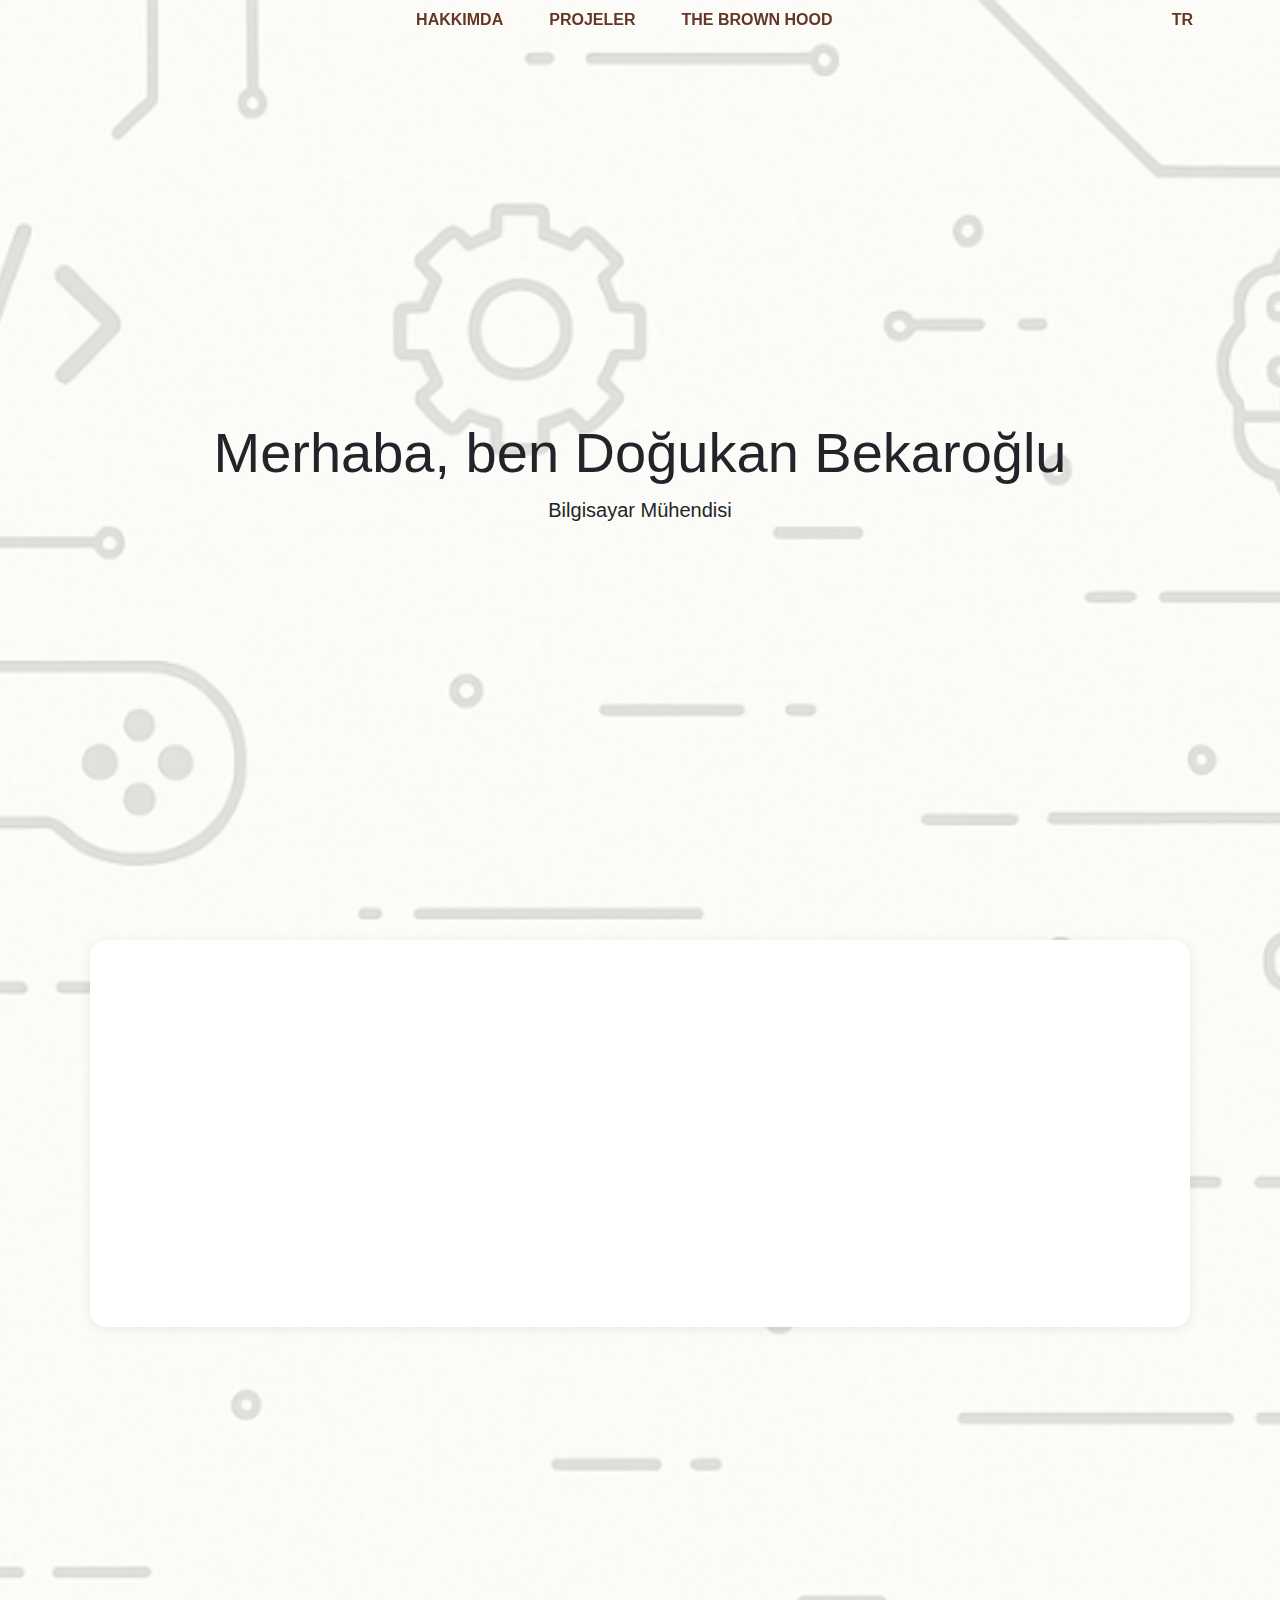
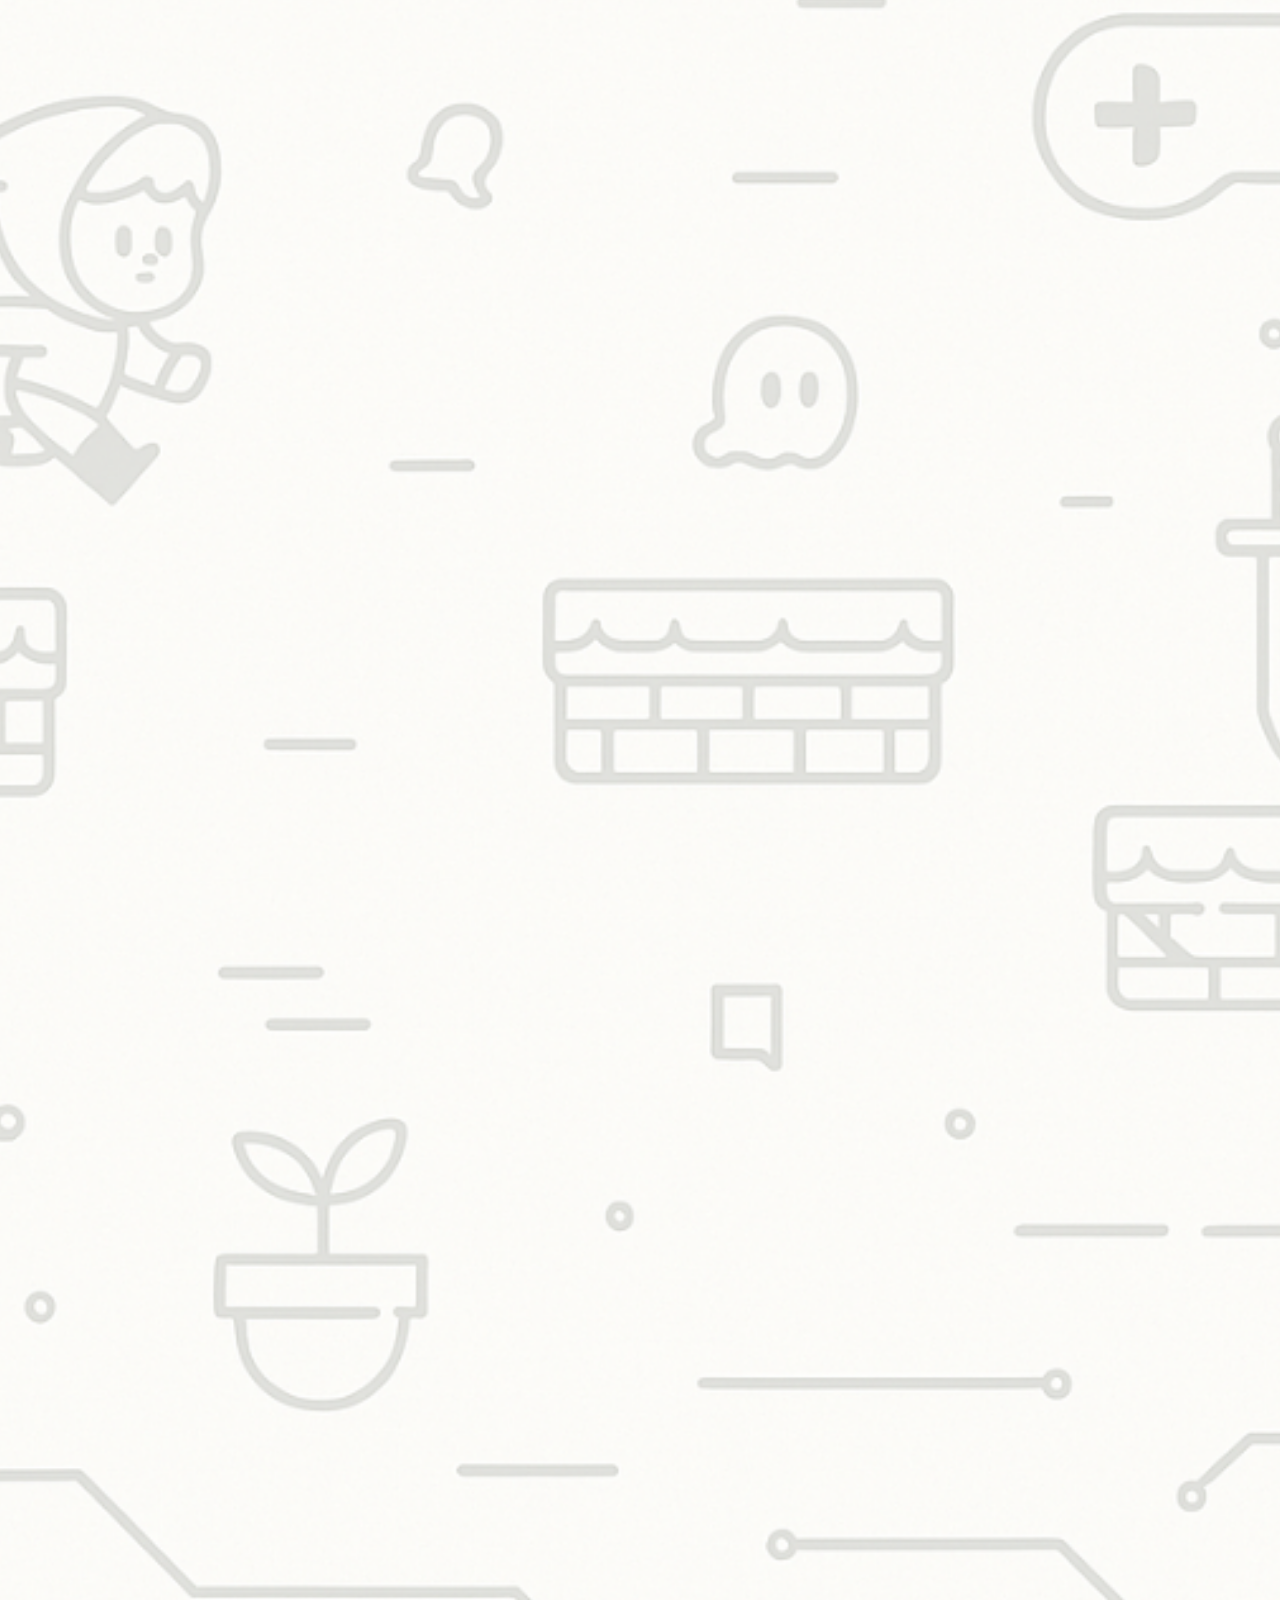
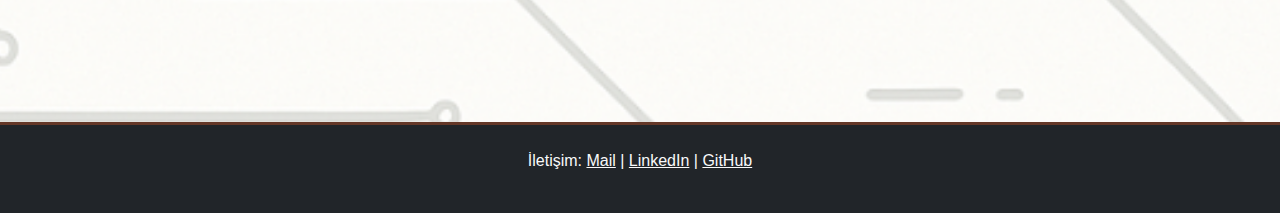
<file: index.html>
<!DOCTYPE html>
<html lang="tr">
  <head>
    <!-- Google tag (gtag.js) -->
<script async src="https://www.googletagmanager.com/gtag/js?id=G-909PTW9173"></script>
<script>
  window.dataLayer = window.dataLayer || [];
  function gtag(){dataLayer.push(arguments);}
  gtag('js', new Date());

  gtag('config', 'G-909PTW9173');
</script>
    <meta charset="UTF-8">
    <meta name="viewport" content="width=device-width, initial-scale=1">
  
    <!-- SEO Temel Etiketler -->
    <meta name="description" content="Doğukan Bekaroğlu'nun kişisel web sitesi. Oyun geliştirme, yazılım projeleri, deneyimler ve daha fazlası.">
    <meta name="keywords" content="Doğukan Bekaroğlu, Yazılım, Oyun Geliştirme, Unity, C#, CV, Projeler, Portfolio">
    <meta name="author" content="Doğukan Bekaroğlu">
    <meta name="robots" content="index, follow">
  
    <!-- Open Graph Meta Etiketleri (Sosyal Medya) -->
    <meta property="og:title" content="Doğukan Bekaroğlu - Kişisel Web Sitesi">
    <meta property="og:description" content="Unity ile oyun geliştiren yazılım mühendisi Doğukan Bekaroğlu'nun projelerini keşfedin.">
    <meta property="og:url" content="https://dogukanbekaroglu.com">
    <meta property="og:type" content="website">
    
    <!-- Favicon -->
    <link rel="icon" href="favicon.ico" type="image/x-icon">
  
    <title>Doğukan Bekaroğlu</title>
    
    <link rel="stylesheet" href="https://cdn.jsdelivr.net/npm/bootstrap@5.3.3/dist/css/bootstrap.min.css">
    <link rel="stylesheet" href="style.css">
  </head>
<body data-bs-theme="light">

  <!-- Navbar -->
  <nav class="navbar navbar-expand-lg fixed-top bg-transparent shadow-none">
    <div class="container">
      <button class="navbar-toggler" data-bs-toggle="collapse" data-bs-target="#navMenu">
        <span class="navbar-toggler-icon"></span>
      </button>
      <div class="collapse navbar-collapse" id="navMenu">
        <ul class="navbar-nav mx-auto mb-2 mb-lg-0">
          <li class="nav-item"><a class="nav-link" href="#about" id="aboutNav">Hakkımda</a></li>
          <li class="nav-item"><a class="nav-link" href="#projects" id="projectsNav">Projeler</a></li>
          <li class="nav-item"><a class="nav-link" href="#featured" id="featuredNav">The Brown Hood</a></li>
        </ul>
        <!-- Dil seçici butonunu tıklanabilir yapıyoruz -->
        <div class="d-flex align-items-center">
          <span id="langSelector" class="lang-selector" style="cursor: pointer;">TR</span>
        </div>
      </div>
    </div>
  </nav>
  



  <!-- Hero -->
  <section class="vh-100 d-flex align-items-center justify-content-center flex-column" id="hero">
    <h1 class="display-4">Merhaba, ben Doğukan Bekaroğlu</h1>
    <p class="lead">Bilgisayar Mühendisi</p>
  </section>

  <!-- Hakkında -->
  <section class="container-box" id="about">
    <div class="row align-items-center">
      <div class="col-md-6 fade-in">
        <h2>Hakkımda</h2>
        <p>Bilgisayar Mühendisliği mezunuyum. C, C++, C#, HTML, CSS ve SQL gibi çeşitli programlama dillerinde eğitim aldım. 
          Üniversite yıllarımda MVC yapısıyla çalışan web projeleri geliştirdim ve Flutter ile Arduino tabanlı robot kontrol sistemleri üzerinde çalıştım. 
          İstanbul Büyükşehir Belediyesi’nde büyük veri analizi ve veri ambarı yönetimi konularında staj yaparak ETL süreçleri ve ilgili araçlar hakkında temel bilgi edindim. 
          Zeytinburnu Belediyesi’nde ise PHP, jQuery ve Bootstrap kullanarak küçük ölçekli web uygulamaları geliştirdim. 
          Şu anda aktif olarak oyun geliştirmeye odaklanıyor, Unity ve C# üzerine çalışmalar yapıyor ve yeni teknolojileri yakından takip ederek kendimi sürekli geliştiriyorum.</p>
      </div>
      <div class="col-md-6 text-center fade-in">
        <img src="img/(1).jpg" alt="Profil Fotoğrafı" class="img-fluid rounded-circle" style="max-width: 250px;">
      </div>
    </div>
  </section>
  <!-- Projeler -->
<section class="container-box fade-in" id="projects">
  <h2 class="text-center mb-4">Projeler</h2>
  <div class="row fade-in">
    <div class="col-md-4">
      <div class="card mb-4 card-1">
        <div class="card-body">
          <a href="https://github.com/Dogukan-Bkr/KeyKeeper?tab=readme-ov-file" target="_blank"class="btn btn-primary">GitHub</a>
        </div>
      </div>
    </div>
    <div class="col-md-4">
      <div class="card mb-4 card-2">
        <div class="card-body">
          <a href="https://github.com/Dogukan-Bkr/Memory-Hunt?tab=readme-ov-file" target="_blank"class="btn btn-primary">GitHub</a>
        </div>
      </div>
    </div>
    <div class="col-md-4">
      <div class="card mb-4 card-3">
        <div class="card-body">
          <a href="https://github.com/Dogukan-Bkr/Dungeon-of-the-Forgotten" target="_blank"class="btn btn-primary">GitHub</a>
        </div>
      </div>
    </div>
    <div class="col-md-4">
      <div class="card mb-4 card-4">
        <div class="card-body">
          <a href="https://github.com/Dogukan-Bkr/FPS_3D_ProtectYourHouse" target="_blank"class="btn btn-primary">GitHub</a>
        </div>
      </div>
    </div>
    <div class="col-md-4">
      <div class="card mb-4 card-5">
        <div class="card-body">
          <a href="https://github.com/Dogukan-Bkr/Forbidden-Box" target="_blank"class="btn btn-primary">GitHub</a>
        </div>
      </div>
    </div>
    <div class="col-md-4">
      <div class="card mb-4 card-6">
        <div class="card-body">
          <a href="https://github.com/Dogukan-Bkr/Viral-Defense" target="_blank"class="btn btn-primary">GitHub</a>
        </div>
      </div>
    </div>
  </div>
</section>


  <!-- Son Proje -->
<section class="container-box fade-in" id="featured">
  <div class="container fade-in text-center">
      <!-- Başlık -->
      <h3 class="mb-4" id="featuredTitle">The Brown Hood</h3>

      <!-- Açıklama yazısı -->
     <p id="project1" class="mb-4">
       Unity ve C# kullanarak sıfırdan kapsamlı bir 2D platform oyunu geliştirdim. Oyunun temel mekanikleri arasında ileri, geri gitme, zıplama, çift zıplama, dash, tırmanma ve saldırı kombinasyonları yer alıyor. Bu mekanikler, oyuncuya zengin bir hareket özgürlüğü sunuyor.
     </p>
   
     <p id="project2" class="mb-4">
       Farklı düşman türleri (örümcek, yarasa, domuz gibi) için AI algoritmaları geliştirildi ve her bir düşman türüne özgü hareket ve etkileşim durumu tanımlandı. Ayrıca, oyuncunun deneyimini zenginleştiren can, eşya, silah UI sistemleri oyun mekaniğiyle entegre edildi.
     </p>
   
     <p id="project3" class="mb-4">
       Oyun içi bir mağaza (blacksmith) sistemi oluşturuldu. Bu mağazadan coin veya reklam karşılığında ürün alınabiliyor. Oyunun etkileşimli öğeleri arasında kırılabilir kutular, toplanabilir nesneler ve sağlık çadırları gibi unsurlar yer almakta. Bu öğeler, oyuncunun oyun dünyasında daha fazla etkileşimde bulunmasına olanak tanıyor.
     </p>
   
     <p id="project4" class="mb-4">
       Toplamda üç farklı seviye tasarlandı ve her biri kendine özgü müzikler ve görsellerle donatıldı. Seviye geçişlerinde checkpoint ve ölüm mantığı entegre edilerek, oyuncu deneyimi daha dinamik hale getirildi.
     </p>
   
     <p id="project5" class="mb-4">
       Oyunun ses tasarımı da önemsenmiş olup, tüm ses kaynakları için müzik ve efektlerin credit sahnesinde belirtilmesi sağlanmıştır. DOTween kullanılarak geçiş efektleri, fade animasyonları ve genel kullanıcı deneyimi iyileştirmeleri yapıldı. Bu sayede oyun, görsel ve işitsel açıdan daha zengin bir deneyim sunuyor.
     </p>
   
     <p id="project6" class="mb-4">
       Oyun, Play Store'da yayımlanmak üzere hazırlanıyor. Henüz kapalı test aşamasında.
     </p>
  

    <!-- Karosel -->
    <div id="carouselImages" class="carousel slide mx-auto" data-bs-ride="carousel" style="max-width: 600px;">
      <div class="carousel-inner">
        <div class="carousel-item active">
          <img src="img/projeler/The Brown Hood/(1).png" class="d-block w-100" alt="The Brown Hood 1">
        </div>
        <div class="carousel-item">
          <img src="img/projeler/The Brown Hood/(2).png" class="d-block w-100" alt="The Brown Hood 2">
        </div>
        <div class="carousel-item">
          <img src="img/projeler/The Brown Hood/(3).png" class="d-block w-100" alt="The Brown Hood 3">
        </div>
        <div class="carousel-item">
          <img src="img/projeler/The Brown Hood/(4).png" class="d-block w-100" alt="The Brown Hood 4">
        </div>
        <div class="carousel-item">
          <img src="img/projeler/The Brown Hood/(5).png" class="d-block w-100" alt="The Brown Hood 5">
        </div>
        <div class="carousel-item">
          <img src="img/projeler/The Brown Hood/(20).png" class="d-block w-100" alt="The Brown Hood 20">
        </div>
        <div class="carousel-item">
          <img src="img/projeler/The Brown Hood/(6).png" class="d-block w-100" alt="The Brown Hood 6">
        </div>
        <div class="carousel-item">
          <img src="img/projeler/The Brown Hood/(7).png" class="d-block w-100" alt="The Brown Hood 7">
        </div>
        <div class="carousel-item">
          <img src="img/projeler/The Brown Hood/(8).png" class="d-block w-100" alt="The Brown Hood 8">
        </div>
        <div class="carousel-item">
          <img src="img/projeler/The Brown Hood/(9).png" class="d-block w-100" alt="The Brown Hood 9">
        </div>
        <div class="carousel-item">
          <img src="img/projeler/The Brown Hood/(10).png" class="d-block w-100" alt="The Brown Hood 10">
        </div>
        <div class="carousel-item">
          <img src="img/projeler/The Brown Hood/(11).png" class="d-block w-100" alt="The Brown Hood 11">
        </div>
        <div class="carousel-item">
          <img src="img/projeler/The Brown Hood/(12).png" class="d-block w-100" alt="The Brown Hood 12">
        </div>
        <div class="carousel-item">
          <img src="img/projeler/The Brown Hood/(13).png" class="d-block w-100" alt="The Brown Hood 13">
        </div>
        <div class="carousel-item">
          <img src="img/projeler/The Brown Hood/(14).png" class="d-block w-100" alt="The Brown Hood 14">
        </div>
        <div class="carousel-item">
          <img src="img/projeler/The Brown Hood/(15).png" class="d-block w-100" alt="The Brown Hood 15">
        </div>
        <div class="carousel-item">
          <img src="img/projeler/The Brown Hood/(16).png" class="d-block w-100" alt="The Brown Hood 16">
        </div>
        <div class="carousel-item">
          <img src="img/projeler/The Brown Hood/(17).png" class="d-block w-100" alt="The Brown Hood 17">
        </div>
        <div class="carousel-item">
          <img src="img/projeler/The Brown Hood/(18).png" class="d-block w-100" alt="The Brown Hood 18">
        </div>
        <div class="carousel-item">
          <img src="img/projeler/The Brown Hood/(19).png" class="d-block w-100" alt="The Brown Hood 19">
        </div>
      </div>
      <button class="carousel-control-prev" type="button" data-bs-target="#carouselImages" data-bs-slide="prev">
        <span class="carousel-control-prev-icon" aria-hidden="true"></span>
        <span class="visually-hidden">Önceki</span>
      </button>
      <button class="carousel-control-next" type="button" data-bs-target="#carouselImages" data-bs-slide="next">
        <span class="carousel-control-next-icon" aria-hidden="true"></span>
        <span class="visually-hidden">Sonraki</span>
      </button>
    </div>
    <div class="mt-5">
      <a href="https://github.com/Dogukan-Bkr/The-Brown-Hood" target="_blank" class="btn btn-primary">GitHub</a>
    </div>
  </div>
</section>


  <!-- Footer -->
  <footer class="bg-dark text-light text-center py-4">
    <div class="container">
      <p>İletişim: <a href="mailto:dogukanbekaroglu5228@gmail.com" class="text-light">Mail</a> | 
      <a href="https://www.linkedin.com/in/doğukan-bekaroğlu-34b973292" target="_blank" class="text-light">LinkedIn</a> | 
      <a href="https://github.com/Dogukan-Bkr" target="_blank" class="text-light">GitHub</a>  
    </div>
  </footer>

  <script src="https://cdn.jsdelivr.net/npm/bootstrap@5.3.3/dist/js/bootstrap.bundle.min.js"></script>
  <script src="script.js"></script>
</body>
</html>
</file>
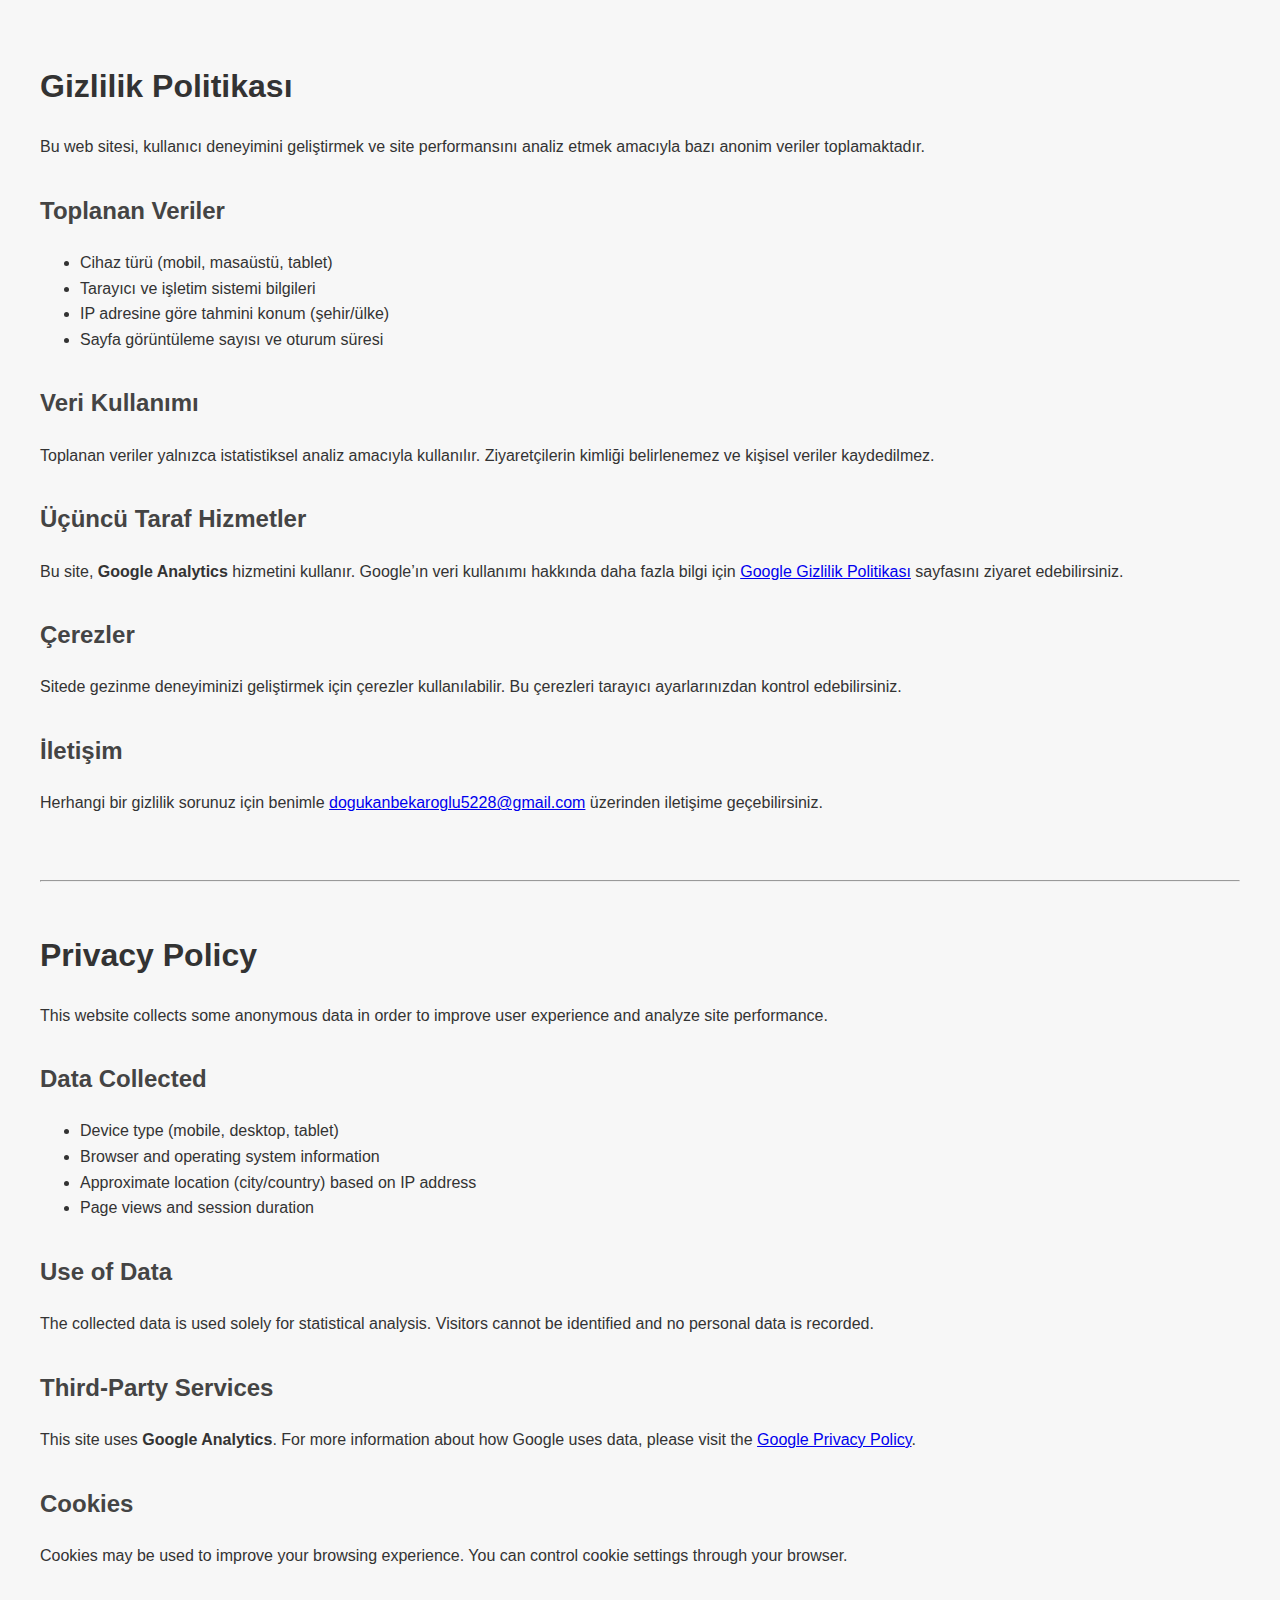
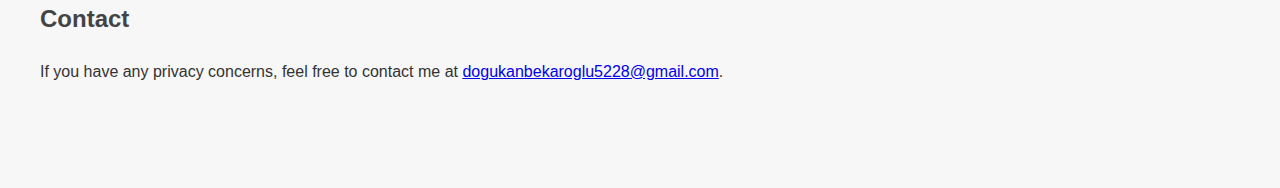
<file: policy.html>
<!DOCTYPE html>
<html lang="tr">
<head>
  <meta charset="UTF-8">
  <meta name="viewport" content="width=device-width, initial-scale=1">
  <title>Gizlilik Politikası / Privacy Policy</title>
  <style>
    body { font-family: Arial, sans-serif; padding: 2rem; line-height: 1.6; background: #f7f7f7; color: #333; }
    h2 { color: #444; margin-top: 2rem; }
    .lang-section { margin-bottom: 4rem; }
    hr { margin: 3rem 0; }
  </style>
</head>
<body>

  <div class="lang-section" id="tr">
    <h1>Gizlilik Politikası</h1>
    <p>Bu web sitesi, kullanıcı deneyimini geliştirmek ve site performansını analiz etmek amacıyla bazı anonim veriler toplamaktadır.</p>

    <h2>Toplanan Veriler</h2>
    <ul>
      <li>Cihaz türü (mobil, masaüstü, tablet)</li>
      <li>Tarayıcı ve işletim sistemi bilgileri</li>
      <li>IP adresine göre tahmini konum (şehir/ülke)</li>
      <li>Sayfa görüntüleme sayısı ve oturum süresi</li>
    </ul>

    <h2>Veri Kullanımı</h2>
    <p>Toplanan veriler yalnızca istatistiksel analiz amacıyla kullanılır. Ziyaretçilerin kimliği belirlenemez ve kişisel veriler kaydedilmez.</p>

    <h2>Üçüncü Taraf Hizmetler</h2>
    <p>Bu site, <strong>Google Analytics</strong> hizmetini kullanır. Google’ın veri kullanımı hakkında daha fazla bilgi için <a href="https://policies.google.com/privacy" target="_blank">Google Gizlilik Politikası</a> sayfasını ziyaret edebilirsiniz.</p>

    <h2>Çerezler</h2>
    <p>Sitede gezinme deneyiminizi geliştirmek için çerezler kullanılabilir. Bu çerezleri tarayıcı ayarlarınızdan kontrol edebilirsiniz.</p>

    <h2>İletişim</h2>
    <p>Herhangi bir gizlilik sorunuz için benimle <a href="mailto:dogukanbekaroglu5228@gmail.com">dogukanbekaroglu5228@gmail.com</a> üzerinden iletişime geçebilirsiniz.</p>
  </div>

  <hr>

  <div class="lang-section" id="en">
    <h1>Privacy Policy</h1>
    <p>This website collects some anonymous data in order to improve user experience and analyze site performance.</p>

    <h2>Data Collected</h2>
    <ul>
      <li>Device type (mobile, desktop, tablet)</li>
      <li>Browser and operating system information</li>
      <li>Approximate location (city/country) based on IP address</li>
      <li>Page views and session duration</li>
    </ul>

    <h2>Use of Data</h2>
    <p>The collected data is used solely for statistical analysis. Visitors cannot be identified and no personal data is recorded.</p>

    <h2>Third-Party Services</h2>
    <p>This site uses <strong>Google Analytics</strong>. For more information about how Google uses data, please visit the <a href="https://policies.google.com/privacy" target="_blank">Google Privacy Policy</a>.</p>

    <h2>Cookies</h2>
    <p>Cookies may be used to improve your browsing experience. You can control cookie settings through your browser.</p>

    <h2>Contact</h2>
    <p>If you have any privacy concerns, feel free to contact me at <a href="mailto:dogukanbekaroglu5228@gmail.com">dogukanbekaroglu5228@gmail.com</a>.</p>
  </div>

</body>
</html>
</file>
<file: style.css>
/* Genel vücut düzenlemeleri */
body {
  scroll-behavior: smooth;
  font-family: 'Segoe UI', Tahoma, Geneva, Verdana, sans-serif;
  background-color: #f8f9fa;
  background-image: url('img/background.png'); /* Arka plan resmi */
  background-size: cover; /* Resmi ekran boyutuna göre yay */
  background-position: center center; /* Resmi ortala */
  background-repeat: no-repeat; /* Resmi tekrar etme */
  margin-top: 0; /* Navbar ile üst kısmı birleştirmek için */
}

/* Navbar düzenlemeleri */
.navbar {
  background-color: transparent !important; /* Transparan arka plan */
  box-shadow: none; /* Gölgeyi kaldır */
  position: fixed; /* Sayfa ile sabit duracak şekilde */
  top: 0;
  width: 100%;
  z-index: 1000; /* Sayfa içeriğinin üstünde olmasını sağlamak için */
  padding: 0; /* Padding'i sıfırlayarak navbar'ı sayfa ile birleştiriyoruz */
}

.navbar-nav {
  justify-content: center; /* Menüyü ortala */
  width: 100%;
}

.navbar-nav .nav-item {
  margin-left: 15px; /* Menü öğeleri arasındaki boşluk */
  margin-right: 15px; /* Menü öğeleri arasındaki boşluk */
}

.navbar-toggler {
  border: none; /* Menü butonunun kenarını kaldır */
}

.navbar .nav-link {
  color: #643727; /* Menü bağlantılarının rengi */
  font-weight: 600;
  text-transform: uppercase; /* Yazıların daha net olması için büyük harf */
}

.navbar .nav-link:hover {
  color: #222; /* Hover durumunda renk değişimi */
}

/* Hero özel düzen */
#hero {
  height: 100vh;
  display: flex;
  align-items: center;
  justify-content: center;
  flex-direction: column;
  padding-top: 60px; /* Navbar'ın altındaki boşluk */
}


/* Fade-in animasyonu */
.fade-in {
  opacity: 0;
  transition: opacity 1s ease-in-out;
}

.fade-in.visible {
  opacity: 1;
}


@keyframes fadeInUp {
  to {
    opacity: 1;
    transform: translateY(0);
  }
}

/* Tüm ana bölümler için kutu yapısı ve radius */
section.container-box,
#skills,
#about,
#projects,
#featured {
  background: white;
  border-radius: 16px;
  padding: 40px 20px;
  box-shadow: 0 2px 12px rgba(0, 0, 0, 0.08);
  margin: 40px auto;
  width: 90%;
  max-width: 1100px;
}
/* Proje kartları */
.card {
  position: relative;
  overflow: hidden;
  height: 350px;
}

.card-body {
  position: relative;
  display: flex;
  flex-direction: column;
  justify-content: space-between;
  height: 100%;
  z-index: 2; /* Kartın metninin üstte olmasını sağlar */
}

/* Arka plandaki görsellerin netliği arttırılmış */
.card .card-body {
  background-color: transparent; /* Arka planı tamamen şeffaf yapıyoruz */
}

.card-1 {
  background-image: url('img/projeler/Card1.png'); /* Resmin yolunu buraya ekleyin */
  background-size: cover;
  background-position: center;
  z-index: 1; /* Görselin kartın metninden arkada olmasını sağlıyoruz */
}

.card-2 {
  background-image: url('img/projeler/Card2.png'); /* Resmin yolunu buraya ekleyin */
  background-size: cover;
  background-position: center;
  z-index: 1;
}

.card-3 {
  background-image: url('img/projeler/Card3.png'); /* Resmin yolunu buraya ekleyin */
  background-size: cover;
  background-position: center;
  z-index: 1;
}

.card-4 {
  background-image: url('img/projeler/Card4.png'); /* Resmin yolunu buraya ekleyin */
  background-size: cover;
  background-position: center;
  z-index: 1;
}

.card-5 {
  background-image: url('img/projeler/Card5.png'); /* Resmin yolunu buraya ekleyin */
  background-size: cover;
  background-position: center;
  z-index: 1;
}

.card-6 {
  background-image: url('img/projeler/Card6.png'); /* Resmin yolunu buraya ekleyin */
  background-size: cover;
  background-position: center;
  z-index: 1;
}

/* Kart başlıkları ve linklerin stilleri */
.card a {
  text-align: center;
  position: absolute;
  bottom: 20px;
  left: 50%;
  transform: translateX(-50%);
  font-size: 1rem;
  text-decoration: none;
  color: #ffffff; /* Link rengi mavi */
}

.card a:hover {
  text-decoration: underline;
  color: rgb(17, 0, 255); /* Hover durumunda kırmızı renk */
}


/* Son proje */
#featured .row {
  gap: 10px;
}

#featured h3 {
  font-size: 2rem;
  font-weight: bold;
  text-align: center;
  margin-bottom: 1rem;
}

.carousel-item img {
  border-radius: 12px;
  object-fit: cover;
  width: 100%;
  max-height: 300px;
}

/* Footer */
footer {
  border-top: 3px solid #643727;
  background-color: #222;
  color: white;
}

/* Fade-in class */
.fade-in.visible {
  opacity: 1;
  transform: translateY(0);
}

/* Sayfa içerikleri için margin düzenlemeleri */
section.container-box {
  margin-top: 100px; /* Navbar ile sayfa arasındaki boşluğu düzenle */
}

/* Carousel buton ikonları görünür ve her modda düzgün */
.carousel-control-prev-icon,
.carousel-control-next-icon {
  background-image: url("data:image/svg+xml,%3csvg xmlns='http://www.w3.org/2000/svg' fill='black' viewBox='0 0 16 16'%3e%3cpath d='M11.354 1.646a.5.5 0 0 1 0 .708L5.707 8l5.647 5.646a.5.5 0 0 1-.708.708l-6-6a.5.5 0 0 1 0-.708l6-6a.5.5 0 0 1 .708 0z'/%3e%3c/svg%3e");
}

.carousel-control-next-icon {
  background-image: url("data:image/svg+xml,%3csvg xmlns='http://www.w3.org/2000/svg' fill='black' viewBox='0 0 16 16'%3e%3cpath d='M4.646 1.646a.5.5 0 0 1 .708 0l6 6a.5.5 0 0 1 0 .708l-6 6a.5.5 0 0 1-.708-.708L10.293 8 4.646 2.354a.5.5 0 0 1 0-.708z'/%3e%3c/svg%3e");
}
/* Dil Seçici Stil */
.lang-selector {
  font-weight: bold;
  color: #643727; /* Dil seçici metni rengi */
  text-transform: uppercase;
  padding: 5px;
}

.lang-selector:hover {
  color: #222; /* Hover sırasında renk değişikliği */
}
</file>
